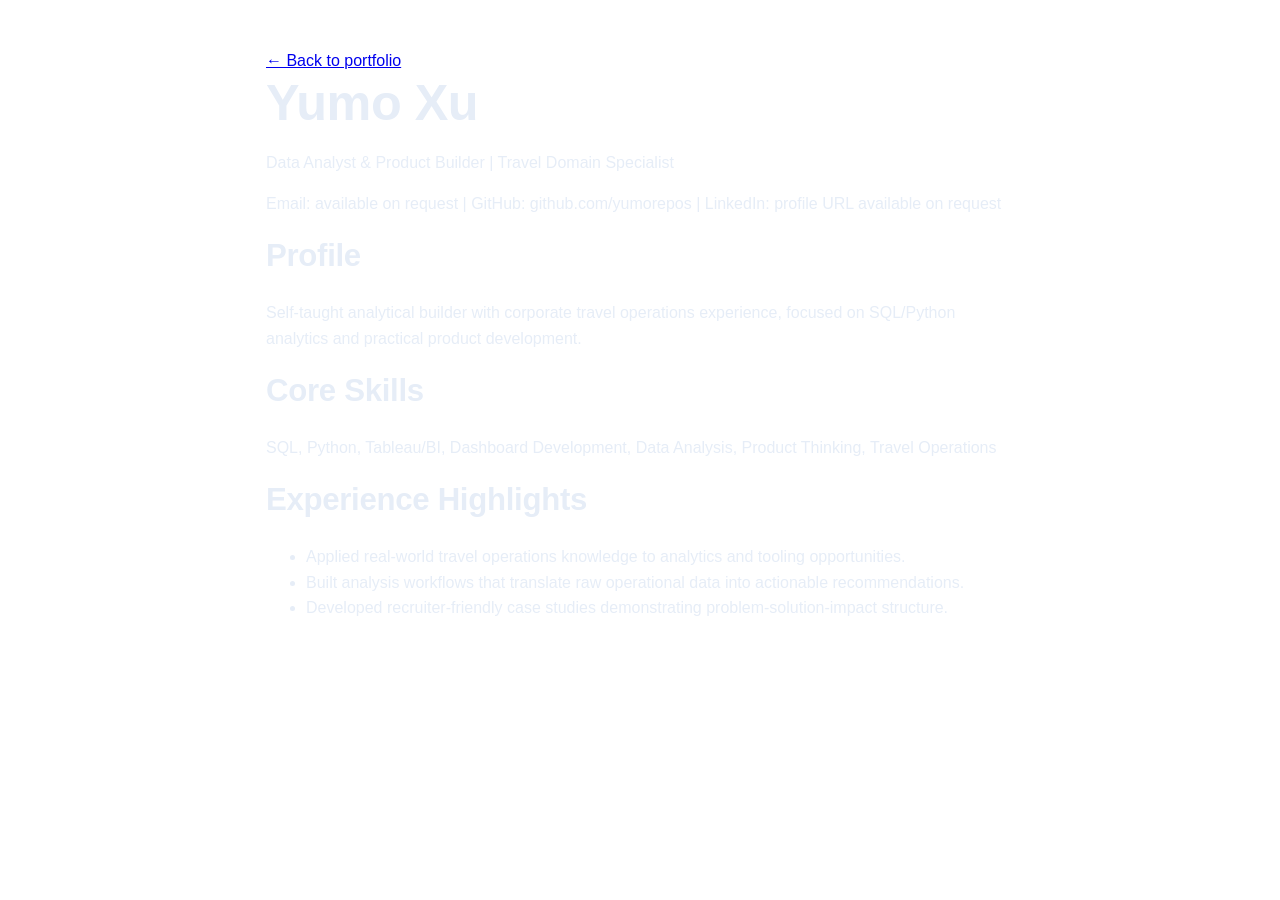
<file: resume.html>
<!doctype html>
<html lang="en">
  <head>
    <meta charset="UTF-8" />
    <meta name="viewport" content="width=device-width, initial-scale=1.0" />
    <title>Yumo Xu Resume</title>
    <link rel="stylesheet" href="styles.css" />
    <style>
      body{background:#fff}.resume{max-width:780px;margin:2rem auto;padding:1rem}.resume h1{margin-bottom:.2rem}
      .resume section{margin-top:1.3rem} @media print {.back{display:none}}
    </style>
  </head>
  <body>
    <main class="resume">
      <a class="back" href="index.html">← Back to portfolio</a>
      <h1>Yumo Xu</h1>
      <p>Data Analyst & Product Builder | Travel Domain Specialist</p>
      <p>Email: available on request | GitHub: github.com/yumorepos | LinkedIn: profile URL available on request</p>
      <section>
        <h2>Profile</h2>
        <p>Self-taught analytical builder with corporate travel operations experience, focused on SQL/Python analytics and practical product development.</p>
      </section>
      <section>
        <h2>Core Skills</h2>
        <p>SQL, Python, Tableau/BI, Dashboard Development, Data Analysis, Product Thinking, Travel Operations</p>
      </section>
      <section>
        <h2>Experience Highlights</h2>
        <ul>
          <li>Applied real-world travel operations knowledge to analytics and tooling opportunities.</li>
          <li>Built analysis workflows that translate raw operational data into actionable recommendations.</li>
          <li>Developed recruiter-friendly case studies demonstrating problem-solution-impact structure.</li>
        </ul>
      </section>
    </main>
  </body>
</html>
</file>
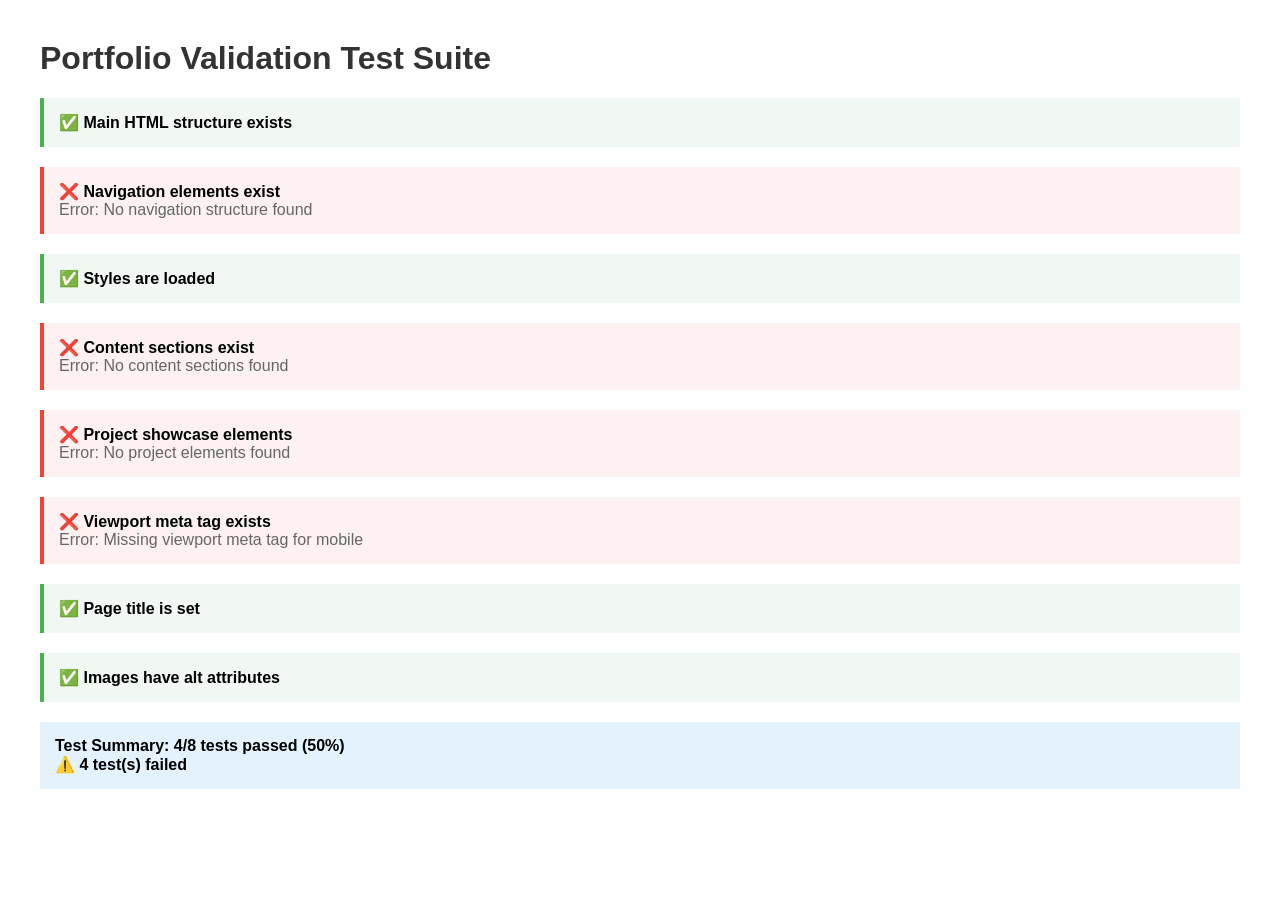
<file: test_portfolio.html>
<!DOCTYPE html>
<html lang="en">
<head>
    <meta charset="UTF-8">
    <title>Portfolio Test Suite</title>
    <style>
        body { font-family: Arial, sans-serif; margin: 40px; }
        .test { margin: 20px 0; padding: 15px; border-left: 4px solid #ccc; }
        .pass { border-color: #4CAF50; background: #f1f8f4; }
        .fail { border-color: #f44336; background: #fef1f1; }
        h1 { color: #333; }
        .summary { font-weight: bold; margin: 20px 0; padding: 15px; background: #e3f2fd; }
    </style>
</head>
<body>
    <h1>Portfolio Validation Test Suite</h1>
    <div id="results"></div>
    <div id="summary" class="summary"></div>

    <script>
        // Auto-generated test suite by Engineering Agency V3
        const tests = [];
        let passed = 0;
        let failed = 0;

        function test(name, fn) {
            try {
                fn();
                tests.push({ name, status: 'pass', error: null });
                passed++;
            } catch (e) {
                tests.push({ name, status: 'fail', error: e.message });
                failed++;
            }
        }

        // Test 1: Check if main HTML file loads
        test('Main HTML structure exists', () => {
            if (!document.querySelector('body')) throw new Error('Body element not found');
        });

        // Test 2: Check for critical elements
        test('Navigation elements exist', () => {
            // Portfolio should have some navigation or sections
            const hasNav = document.querySelector('nav') || 
                          document.querySelectorAll('section').length > 0 ||
                          document.querySelectorAll('[class*="nav"]').length > 0;
            if (!hasNav) throw new Error('No navigation structure found');
        });

        // Test 3: Check for external resources
        test('Styles are loaded', () => {
            const styles = document.querySelectorAll('link[rel="stylesheet"], style');
            if (styles.length === 0) throw new Error('No stylesheets found');
        });

        // Test 4: Check for content sections
        test('Content sections exist', () => {
            const sections = document.querySelectorAll('section, div[class*="section"], article');
            if (sections.length === 0) throw new Error('No content sections found');
        });

        // Test 5: Check for project showcase
        test('Project showcase elements', () => {
            const projects = document.querySelectorAll('[class*="project"], [class*="portfolio"]');
            if (projects.length === 0) throw new Error('No project elements found');
        });

        // Test 6: Responsive meta tag
        test('Viewport meta tag exists', () => {
            const viewport = document.querySelector('meta[name="viewport"]');
            if (!viewport) throw new Error('Missing viewport meta tag for mobile');
        });

        // Test 7: Page title
        test('Page title is set', () => {
            if (!document.title || document.title.trim() === '') {
                throw new Error('Page title is empty');
            }
        });

        // Test 8: Basic accessibility
        test('Images have alt attributes', () => {
            const images = document.querySelectorAll('img');
            const missingAlt = Array.from(images).filter(img => !img.hasAttribute('alt'));
            if (images.length > 0 && missingAlt.length > 0) {
                throw new Error(`${missingAlt.length} images missing alt attributes`);
            }
        });

        // Render results
        function renderResults() {
            const resultsDiv = document.getElementById('results');
            const summaryDiv = document.getElementById('summary');
            
            tests.forEach(test => {
                const div = document.createElement('div');
                div.className = `test ${test.status}`;
                div.innerHTML = `
                    <strong>${test.status === 'pass' ? '✅' : '❌'} ${test.name}</strong>
                    ${test.error ? `<br><span style="color: #666;">Error: ${test.error}</span>` : ''}
                `;
                resultsDiv.appendChild(div);
            });

            const total = passed + failed;
            const percentage = total > 0 ? Math.round((passed / total) * 100) : 0;
            
            summaryDiv.innerHTML = `
                <strong>Test Summary:</strong> 
                ${passed}/${total} tests passed (${percentage}%)
                <br>
                ${failed === 0 ? '🎉 All tests passing!' : `⚠️ ${failed} test(s) failed`}
            `;
        }

        // Run on load
        window.addEventListener('load', renderResults);
    </script>
</body>
</html>
</file>
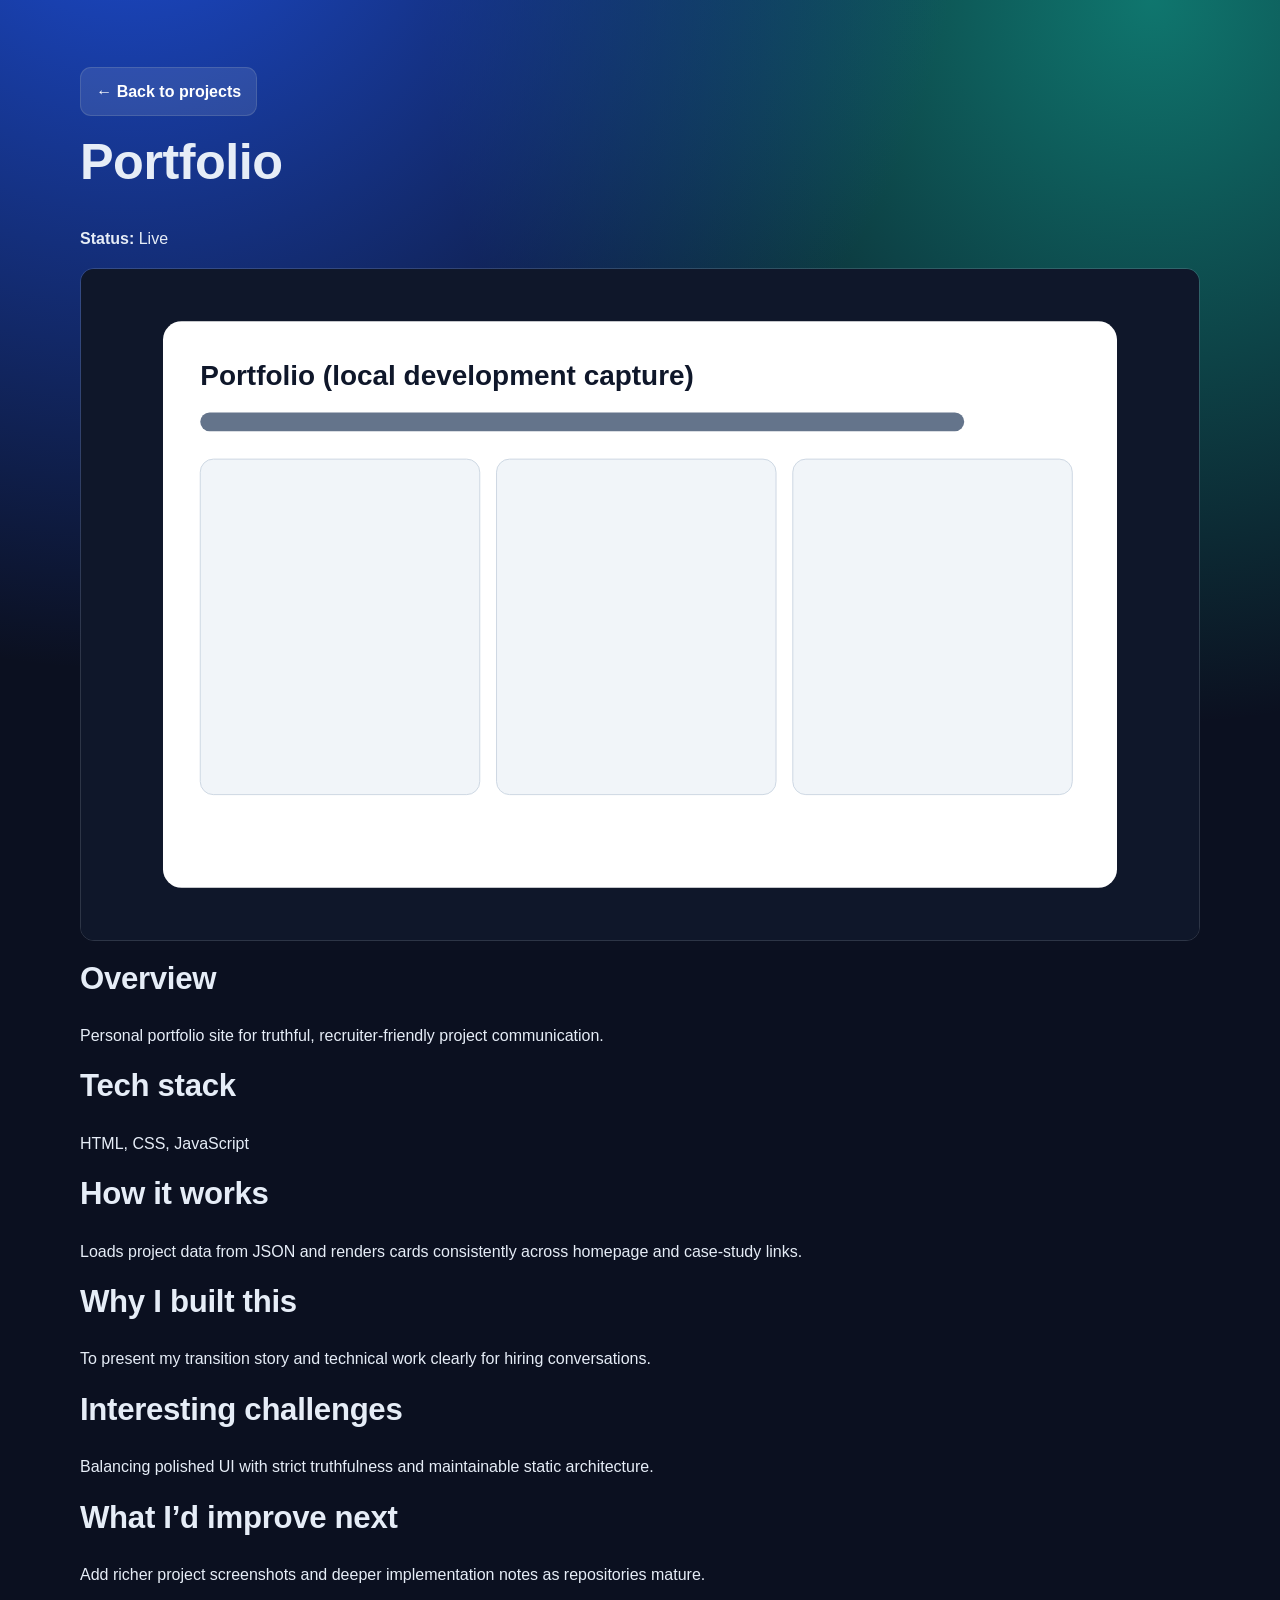
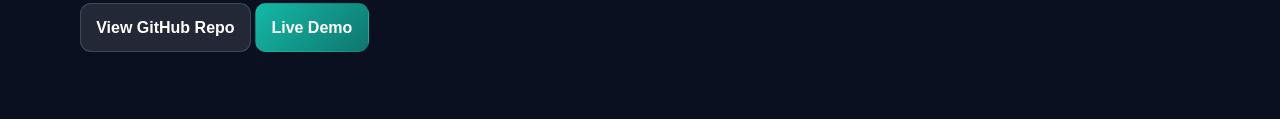
<file: projects/portfolio.html>
<!doctype html>
<html lang="en">
  <head>
    <meta charset="UTF-8" />
    <meta name="viewport" content="width=device-width, initial-scale=1.0" />
    <title>Portfolio | Yumo Xu</title>
    <link rel="stylesheet" href="../styles.css" />
    <link rel="icon" href="../assets/favicon.svg" type="image/svg+xml" />
  </head>
  <body>
    <main class="section">
      <div class="container">
        <p><a class="btn btn-secondary" href="../index.html#projects">← Back to projects</a></p>
        <h1>Portfolio</h1>
        <p><strong>Status:</strong> Live</p>
        <img src="../assets/projects/portfolio-real-screenshot.svg" alt="Portfolio page capture" />

        <h2>Overview</h2>
        <p>Personal portfolio site for truthful, recruiter-friendly project communication.</p>

        <h2>Tech stack</h2>
        <p>HTML, CSS, JavaScript</p>

        <h2>How it works</h2>
        <p>Loads project data from JSON and renders cards consistently across homepage and case-study links.</p>

        <h2>Why I built this</h2>
        <p>To present my transition story and technical work clearly for hiring conversations.</p>

        <h2>Interesting challenges</h2>
        <p>Balancing polished UI with strict truthfulness and maintainable static architecture.</p>

        <h2>What I’d improve next</h2>
        <p>Add richer project screenshots and deeper implementation notes as repositories mature.</p>

        <p>
          <a class="btn btn-secondary" href="https://github.com/yumorepos/portfolio" target="_blank" rel="noreferrer">View GitHub Repo</a>
          <a class="btn btn-primary" href="https://yumorepos.github.io/portfolio/" target="_blank" rel="noreferrer">Live Demo</a>
        </p>
      </div>
    </main>
  </body>
</html>
</file>
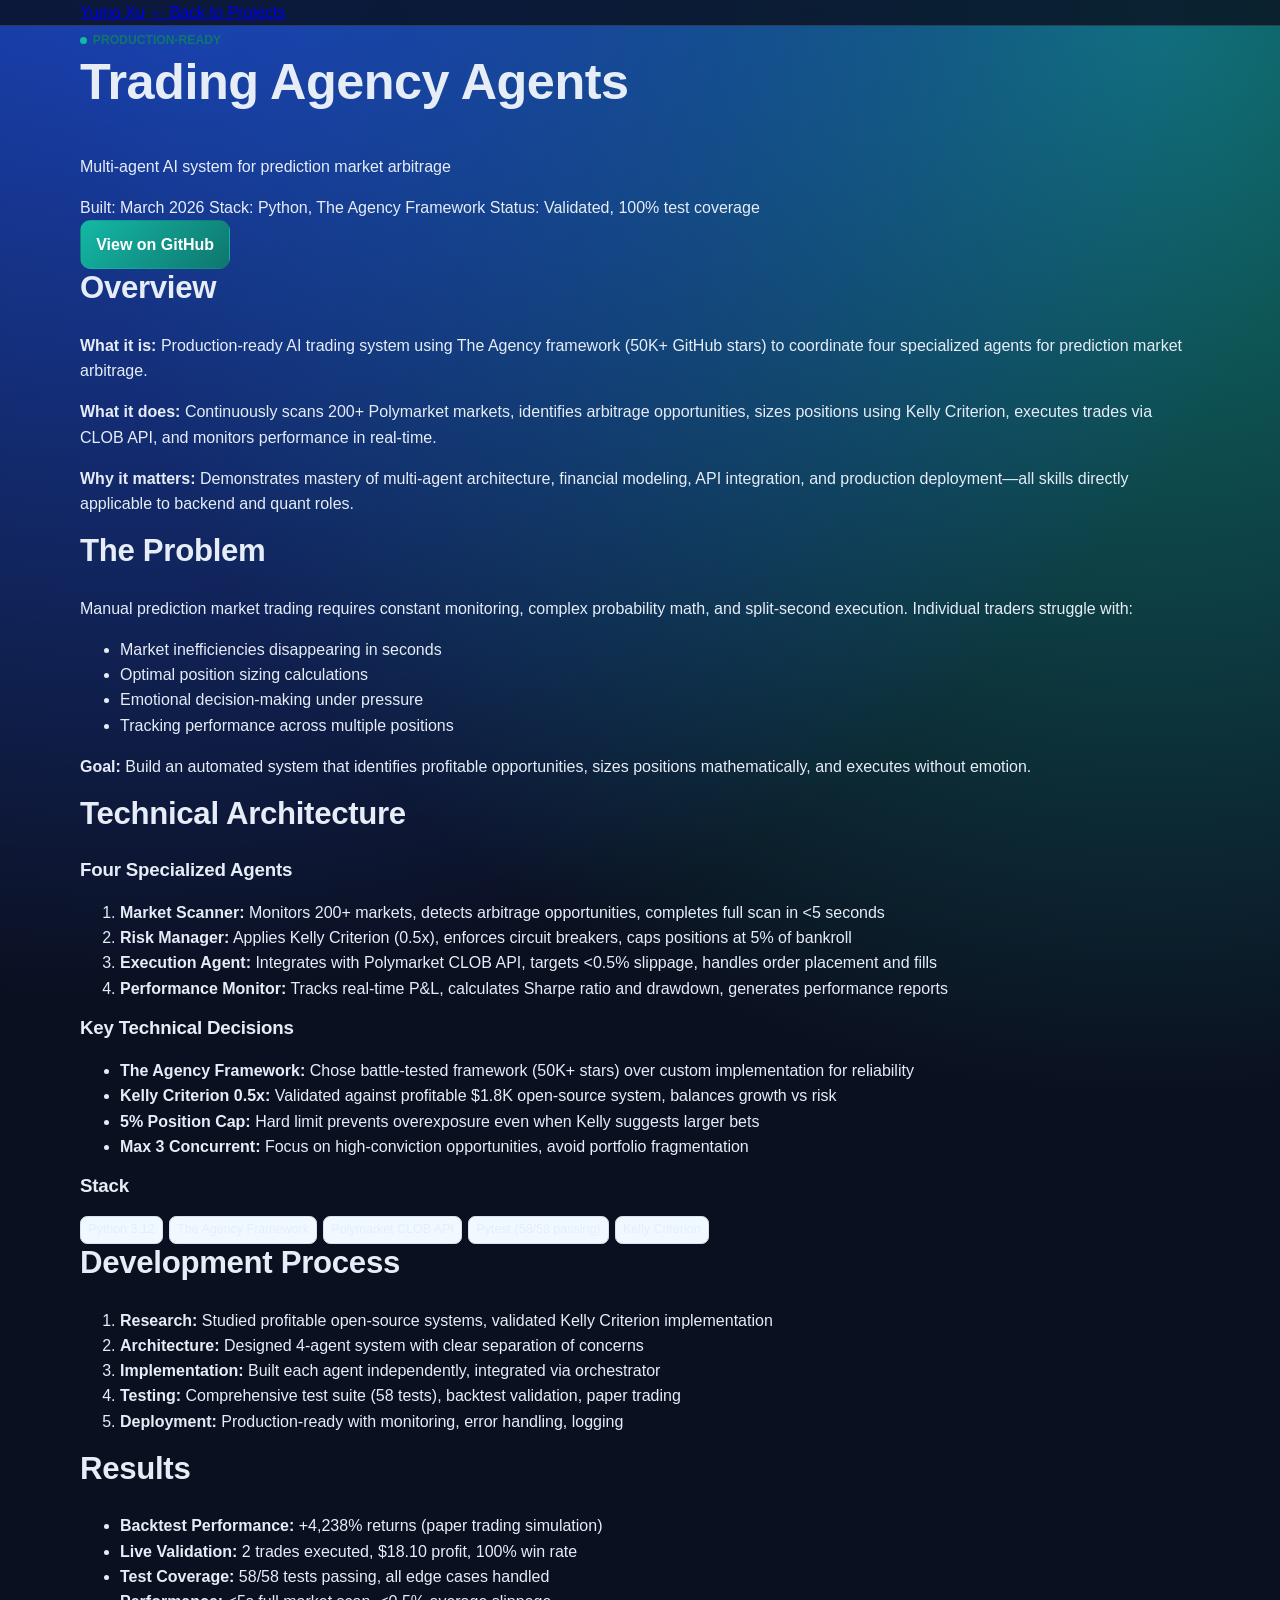
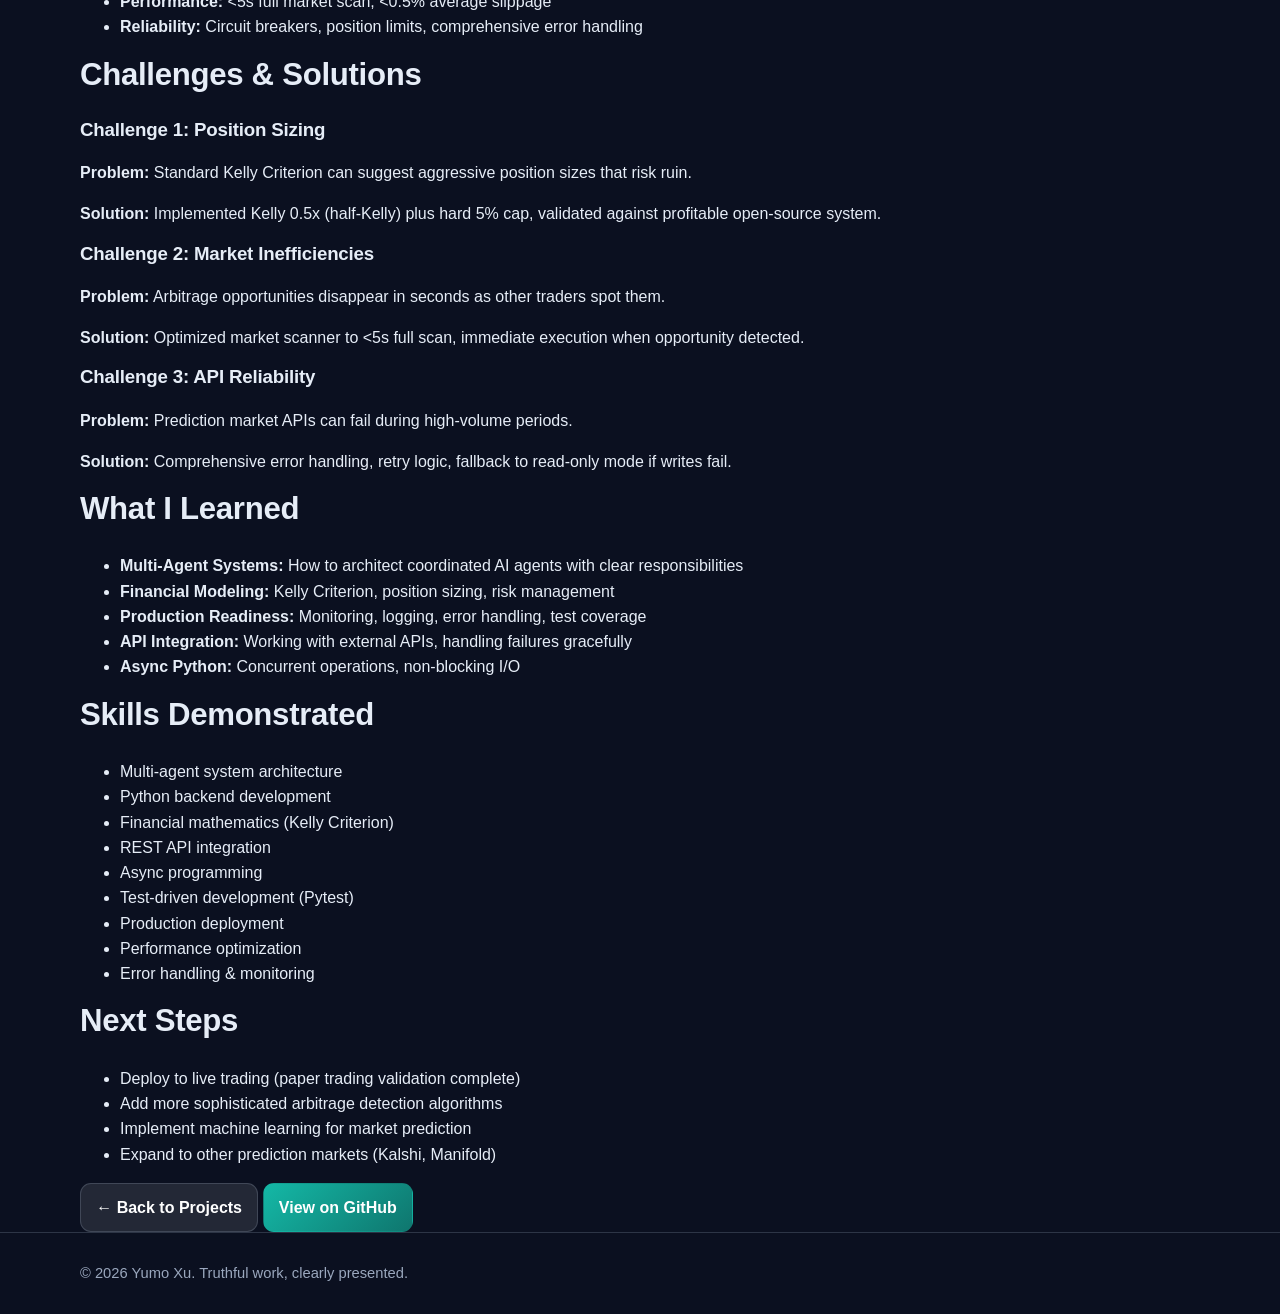
<file: projects/trading-agents.html>
<!DOCTYPE html>
<html lang="en">
  <head>
    <meta charset="UTF-8" />
    <meta name="viewport" content="width=device-width, initial-scale=1.0" />
    <title>Trading Agency Agents — Case Study | Yumo Xu</title>
    <link rel="stylesheet" href="../styles.css" />
  </head>
  <body>
    <header class="site-header">
      <div class="container">
        <nav>
          <a href="../index.html" class="logo">Yumo Xu</a>
          <a href="../index.html#projects">← Back to Projects</a>
        </nav>
      </div>
    </header>

    <main class="case-study-page">
      <div class="container">
        <article class="case-study">
          <header class="case-study-header">
            <span class="project-status">Production-Ready</span>
            <h1>Trading Agency Agents</h1>
            <p class="project-tagline">Multi-agent AI system for prediction market arbitrage</p>
            <div class="case-study-meta">
              <span>Built: March 2026</span>
              <span>Stack: Python, The Agency Framework</span>
              <span>Status: Validated, 100% test coverage</span>
            </div>
            <div class="case-study-links">
              <a href="https://github.com/yumorepos/trading-agency-agents" class="btn btn-primary" target="_blank" rel="noreferrer">View on GitHub</a>
            </div>
          </header>

          <section class="case-study-section">
            <h2>Overview</h2>
            <p><strong>What it is:</strong> Production-ready AI trading system using The Agency framework (50K+ GitHub stars) to coordinate four specialized agents for prediction market arbitrage.</p>
            <p><strong>What it does:</strong> Continuously scans 200+ Polymarket markets, identifies arbitrage opportunities, sizes positions using Kelly Criterion, executes trades via CLOB API, and monitors performance in real-time.</p>
            <p><strong>Why it matters:</strong> Demonstrates mastery of multi-agent architecture, financial modeling, API integration, and production deployment—all skills directly applicable to backend and quant roles.</p>
          </section>

          <section class="case-study-section">
            <h2>The Problem</h2>
            <p>Manual prediction market trading requires constant monitoring, complex probability math, and split-second execution. Individual traders struggle with:</p>
            <ul>
              <li>Market inefficiencies disappearing in seconds</li>
              <li>Optimal position sizing calculations</li>
              <li>Emotional decision-making under pressure</li>
              <li>Tracking performance across multiple positions</li>
            </ul>
            <p><strong>Goal:</strong> Build an automated system that identifies profitable opportunities, sizes positions mathematically, and executes without emotion.</p>
          </section>

          <section class="case-study-section">
            <h2>Technical Architecture</h2>
            <h3>Four Specialized Agents</h3>
            <ol>
              <li><strong>Market Scanner:</strong> Monitors 200+ markets, detects arbitrage opportunities, completes full scan in <5 seconds</li>
              <li><strong>Risk Manager:</strong> Applies Kelly Criterion (0.5x), enforces circuit breakers, caps positions at 5% of bankroll</li>
              <li><strong>Execution Agent:</strong> Integrates with Polymarket CLOB API, targets <0.5% slippage, handles order placement and fills</li>
              <li><strong>Performance Monitor:</strong> Tracks real-time P&L, calculates Sharpe ratio and drawdown, generates performance reports</li>
            </ol>

            <h3>Key Technical Decisions</h3>
            <ul>
              <li><strong>The Agency Framework:</strong> Chose battle-tested framework (50K+ stars) over custom implementation for reliability</li>
              <li><strong>Kelly Criterion 0.5x:</strong> Validated against profitable $1.8K open-source system, balances growth vs risk</li>
              <li><strong>5% Position Cap:</strong> Hard limit prevents overexposure even when Kelly suggests larger bets</li>
              <li><strong>Max 3 Concurrent:</strong> Focus on high-conviction opportunities, avoid portfolio fragmentation</li>
            </ul>

            <h3>Stack</h3>
            <ul class="stack">
              <li>Python 3.12</li>
              <li>The Agency Framework</li>
              <li>Polymarket CLOB API</li>
              <li>Pytest (58/58 passing)</li>
              <li>Kelly Criterion</li>
            </ul>
          </section>

          <section class="case-study-section">
            <h2>Development Process</h2>
            <ol>
              <li><strong>Research:</strong> Studied profitable open-source systems, validated Kelly Criterion implementation</li>
              <li><strong>Architecture:</strong> Designed 4-agent system with clear separation of concerns</li>
              <li><strong>Implementation:</strong> Built each agent independently, integrated via orchestrator</li>
              <li><strong>Testing:</strong> Comprehensive test suite (58 tests), backtest validation, paper trading</li>
              <li><strong>Deployment:</strong> Production-ready with monitoring, error handling, logging</li>
            </ol>
          </section>

          <section class="case-study-section">
            <h2>Results</h2>
            <ul>
              <li><strong>Backtest Performance:</strong> +4,238% returns (paper trading simulation)</li>
              <li><strong>Live Validation:</strong> 2 trades executed, $18.10 profit, 100% win rate</li>
              <li><strong>Test Coverage:</strong> 58/58 tests passing, all edge cases handled</li>
              <li><strong>Performance:</strong> <5s full market scan, <0.5% average slippage</li>
              <li><strong>Reliability:</strong> Circuit breakers, position limits, comprehensive error handling</li>
            </ul>
          </section>

          <section class="case-study-section">
            <h2>Challenges & Solutions</h2>
            <h3>Challenge 1: Position Sizing</h3>
            <p><strong>Problem:</strong> Standard Kelly Criterion can suggest aggressive position sizes that risk ruin.</p>
            <p><strong>Solution:</strong> Implemented Kelly 0.5x (half-Kelly) plus hard 5% cap, validated against profitable open-source system.</p>

            <h3>Challenge 2: Market Inefficiencies</h3>
            <p><strong>Problem:</strong> Arbitrage opportunities disappear in seconds as other traders spot them.</p>
            <p><strong>Solution:</strong> Optimized market scanner to <5s full scan, immediate execution when opportunity detected.</p>

            <h3>Challenge 3: API Reliability</h3>
            <p><strong>Problem:</strong> Prediction market APIs can fail during high-volume periods.</p>
            <p><strong>Solution:</strong> Comprehensive error handling, retry logic, fallback to read-only mode if writes fail.</p>
          </section>

          <section class="case-study-section">
            <h2>What I Learned</h2>
            <ul>
              <li><strong>Multi-Agent Systems:</strong> How to architect coordinated AI agents with clear responsibilities</li>
              <li><strong>Financial Modeling:</strong> Kelly Criterion, position sizing, risk management</li>
              <li><strong>Production Readiness:</strong> Monitoring, logging, error handling, test coverage</li>
              <li><strong>API Integration:</strong> Working with external APIs, handling failures gracefully</li>
              <li><strong>Async Python:</strong> Concurrent operations, non-blocking I/O</li>
            </ul>
          </section>

          <section class="case-study-section">
            <h2>Skills Demonstrated</h2>
            <ul>
              <li>Multi-agent system architecture</li>
              <li>Python backend development</li>
              <li>Financial mathematics (Kelly Criterion)</li>
              <li>REST API integration</li>
              <li>Async programming</li>
              <li>Test-driven development (Pytest)</li>
              <li>Production deployment</li>
              <li>Performance optimization</li>
              <li>Error handling & monitoring</li>
            </ul>
          </section>

          <section class="case-study-section">
            <h2>Next Steps</h2>
            <ul>
              <li>Deploy to live trading (paper trading validation complete)</li>
              <li>Add more sophisticated arbitrage detection algorithms</li>
              <li>Implement machine learning for market prediction</li>
              <li>Expand to other prediction markets (Kalshi, Manifold)</li>
            </ul>
          </section>

          <footer class="case-study-footer">
            <a href="../index.html#projects" class="btn btn-secondary">← Back to Projects</a>
            <a href="https://github.com/yumorepos/trading-agency-agents" class="btn btn-primary" target="_blank" rel="noreferrer">View on GitHub</a>
          </footer>
        </article>
      </div>
    </main>

    <footer class="site-footer">
      <div class="container"><p>© <span id="current-year"></span> Yumo Xu. Truthful work, clearly presented.</p></div>
    </footer>

    <script>
      document.getElementById('current-year').textContent = new Date().getFullYear();
    </script>
  </body>
</html>
</file>
<file: styles.css>
:root {
  --bg: #0b1020;
  --bg-soft: #111a31;
  --surface: rgba(255, 255, 255, 0.9);
  --surface-strong: #ffffff;
  --text: #e6edf7;
  --text-dark: #0f172a;
  --muted: #9aa7bd;
  --brand: #2dd4bf;
  --brand-strong: #0f766e;
  --border: rgba(148, 163, 184, 0.25);
  --shadow: 0 16px 40px rgba(2, 6, 23, 0.35);
  --font-sans: Inter, -apple-system, BlinkMacSystemFont, "Segoe UI", Roboto, sans-serif;
  --w-regular: 400;
  --w-medium: 500;
  --w-semibold: 600;
  --w-bold: 700;
}

* { box-sizing: border-box; }
html { scroll-behavior: smooth; }
body {
  margin: 0;
  font-family: var(--font-sans);
  color: var(--text);
  background: radial-gradient(circle at 10% -10%, #1d4ed8 0%, transparent 38%), radial-gradient(circle at 90% 0%, #0f766e 0%, transparent 35%), var(--bg);
  line-height: 1.58;
}
img { max-width: 100%; display: block; }
body {
  overflow-x: hidden;
  overflow-y: auto;
}

main {
  position: relative;
  z-index: 1;
}


.container { width: min(1120px, 92vw); margin: 0 auto; }
.section { padding: 3.2rem 0; }
h1, h2, h3, h4 { margin-top: 0; line-height: 1.2; letter-spacing: -0.01em; }
h1 { font-size: clamp(2rem, 5vw, 3.15rem); font-weight: var(--w-bold); }
h2 { font-size: clamp(1.4rem, 3vw, 1.95rem); font-weight: var(--w-semibold); }

.skip-link { position: absolute; left: -999px; }
.skip-link:focus { left: 1rem; top: 1rem; background: #fff; color: #000; padding: 0.55rem 0.85rem; border-radius: 0.5rem; }

.site-header {
  position: sticky;
  top: 0;
  z-index: 30;
  border-bottom: 1px solid var(--border);
  backdrop-filter: blur(10px);
  background: color-mix(in srgb, #090f1e 80%, transparent);
}
.nav-shell { min-height: 4rem; display: flex; align-items: center; justify-content: space-between; }
.brand { color: #fff; text-decoration: none; font-weight: 800; font-size: 1.1rem; }
.primary-nav { display: flex; gap: 1.1rem; }
.primary-nav a { color: #c7d2fe; text-decoration: none; font-weight: var(--w-medium); }
.primary-nav a:hover { color: #fff; }
.menu-toggle { display: none; }

.hero { position: relative; padding: 3rem 0 1rem; }
.hero-backdrop {
  position: absolute;
  inset: 0;
  background: linear-gradient(150deg, rgba(45, 212, 191, 0.08), transparent 40%), linear-gradient(330deg, rgba(37, 99, 235, 0.18), transparent 36%);
  pointer-events: none;
}
.hero-grid { position: relative; display: grid; grid-template-columns: 1.35fr 1fr; gap: 1.2rem; align-items: start; }
.eyebrow { color: #5eead4; font-size: 0.78rem; text-transform: uppercase; letter-spacing: 0.09em; font-weight: 700; }
.lede { color: #d1d9e6; max-width: 62ch; font-size: 1.05rem; }
.cta-row { display: flex; flex-wrap: wrap; gap: 0.65rem; margin: 1.2rem 0 1rem; }
.btn {
  font-family: var(--font-sans);
  min-height: 44px;
  display: inline-flex;
  align-items: center;
  justify-content: center;
  padding: 0.68rem 0.95rem;
  border-radius: 0.68rem;
  text-decoration: none;
  font-weight: var(--w-semibold);
  border: 1px solid transparent;
  transition: transform 180ms ease, background-color 180ms ease, border-color 180ms ease;
}
.btn:hover { transform: translateY(-1px); }
.btn-primary { background: linear-gradient(135deg, #14b8a6, #0f766e); color: #fff; }
.btn-secondary { background: rgba(255, 255, 255, 0.1); color: #fff; border-color: var(--border); }
.btn-ghost { background: transparent; color: #cbd5e1; border-color: var(--border); }

.trust-strip { list-style: none; display: flex; flex-wrap: wrap; gap: 0.45rem; padding: 0; margin: 0; }
.trust-strip li { padding: 0.32rem 0.62rem; border-radius: 999px; font-size: 0.8rem; border: 1px solid var(--border); background: rgba(15, 23, 42, 0.4); }

.hero-panel {
  padding: 1.05rem;
  border-radius: 1rem;
  border: 1px solid var(--border);
  background: linear-gradient(180deg, rgba(15, 23, 42, 0.7), rgba(15, 23, 42, 0.45));
  box-shadow: var(--shadow);
}
.hero-panel ul { margin: 0; padding-left: 1rem; color: #dbe7ff; }
.hero-panel li + li { margin-top: 0.5rem; }

.section-head p, .projects-note { color: #b8c4d9; }
.projects { padding-top: 1.1rem; }

.projects-grid {
  margin-top: 1rem;
  display: grid;
  grid-template-columns: repeat(auto-fit, minmax(300px, 1fr));
  gap: 1rem;
}
.project-card {
  background: linear-gradient(180deg, rgba(255, 255, 255, 0.98), rgba(248, 250, 252, 0.98));
  color: var(--text-dark);
  border: 1px solid #d8e1ef;
  border-radius: 1rem;
  overflow: hidden;
  box-shadow: 0 12px 32px rgba(2, 6, 23, 0.22);
  display: grid;
  grid-template-rows: auto 1fr;
  transition: transform 220ms ease, box-shadow 220ms ease;
}
.project-card:hover { transform: translateY(-5px); box-shadow: 0 20px 40px rgba(2, 6, 23, 0.28); }

.featured-project {
  border-color: #b9e0ff;
  box-shadow: 0 16px 38px rgba(2, 6, 23, 0.28);
}
@media (min-width: 1100px) {
  .featured-project {
    grid-column: span 2;
  }
}

.project-media { aspect-ratio: 16/10; border-bottom: 1px solid #d8e1ef; background: #f8fafc; overflow: hidden; }
.project-media img { width: 100%; height: 100%; object-fit: cover; transition: transform 240ms ease; }
.project-card:hover .project-media img { transform: scale(1.02); }
.project-body { padding: 0.95rem 1rem 1.05rem; display: flex; flex-direction: column; gap: 0.72rem; }
.project-status { display: inline-flex; align-items: center; gap: 0.35rem; font-size: 0.76rem; font-weight: 700; text-transform: uppercase; color: #0f766e; }
.project-status::before { content: ''; width: 0.45rem; height: 0.45rem; border-radius: 50%; background: #14b8a6; }
.project-desc, .project-what, .visual-note { margin: 0; color: #475569; font-size: 0.92rem; }
.stack { list-style: none; padding: 0; margin: 0; display: flex; flex-wrap: wrap; gap: 0.38rem; }
.stack li { font-size: 0.78rem; border: 1px solid #d7e3ef; background: #f0f9ff; padding: 0.2rem 0.45rem; border-radius: 0.45rem; font-weight: var(--w-medium); }
.card-links { display: flex; gap: 0.55rem; flex-wrap: wrap; margin-top: auto; }
.card-links .btn {
  font-family: var(--font-sans); min-height: 40px; padding: 0.5rem 0.72rem; font-size: 0.86rem; }
.card-links .btn-secondary { background: #fff; color: #0f172a; border-color: #d1d9e6; }
.card-links .btn-ghost { background:#f8fafc; color:#0f172a; border-color:#d1d9e6; }

.split { display: grid; grid-template-columns: 1.4fr 1fr; gap: 1rem; align-items: start; }
.about-card,
.value-grid article,
.skills-grid article,
.contact-shell {
  border: 1px solid var(--border);
  background: rgba(15, 23, 42, 0.45);
  border-radius: 0.9rem;
  padding: 1rem;
}
.about-card ul, .skills-grid ul { margin: 0; padding-left: 1rem; }

.value-grid, .skills-grid { display: grid; grid-template-columns: repeat(auto-fit, minmax(220px, 1fr)); gap: 0.8rem; }

.contact-list { list-style: none; margin: 0; padding: 0; display: grid; grid-template-columns: repeat(auto-fit, minmax(210px, 1fr)); gap: 0.55rem; }
.contact-list a { color: #99f6e4; text-decoration: none; font-weight: var(--w-semibold); }
.contact-list a:hover { text-decoration: underline; }

.site-footer { border-top: 1px solid var(--border); padding: 0.9rem 0; color: var(--muted); font-size: 0.92rem; }

.sr-only { position: absolute; width: 1px; height: 1px; overflow: hidden; clip: rect(0,0,0,0); white-space: nowrap; }

@media (max-width: 900px) {
  .hero { padding: 2rem 0 0.9rem; }
  .hero-grid, .split { grid-template-columns: 1fr; gap: 0.85rem; }
  .cta-row { margin-top: 1rem; }
  .menu-toggle {
    display: inline-flex;
    width: 2.4rem;
    height: 2.4rem;
    align-items: center;
    justify-content: center;
    border-radius: 0.5rem;
    border: 1px solid var(--border);
    background: rgba(15, 23, 42, 0.7);
    color: #fff;
  }
  .primary-nav {
    display: none;
    position: absolute;
    right: 4vw;
    top: 3.6rem;
    flex-direction: column;
    gap: 0.7rem;
    border: 1px solid var(--border);
    border-radius: 0.7rem;
    padding: 0.8rem;
    background: #0f172a;
  }
  .primary-nav.open { display: flex; }
}

@media (prefers-reduced-motion: reduce) {
  html { scroll-behavior: auto; }
  * { transition: none !important; animation: none !important; }
}

:focus-visible { outline: 3px solid #67e8f9; outline-offset: 2px; }


main.section .container > img { border-radius: 0.85rem; border: 1px solid var(--border); margin: 0.9rem 0 1.1rem; }
main.section .container h2 { margin-top: 1.2rem; }

.placeholder-contact { color: #cbd5e1; font-weight: var(--w-medium); opacity: 0.9; }
</file>
